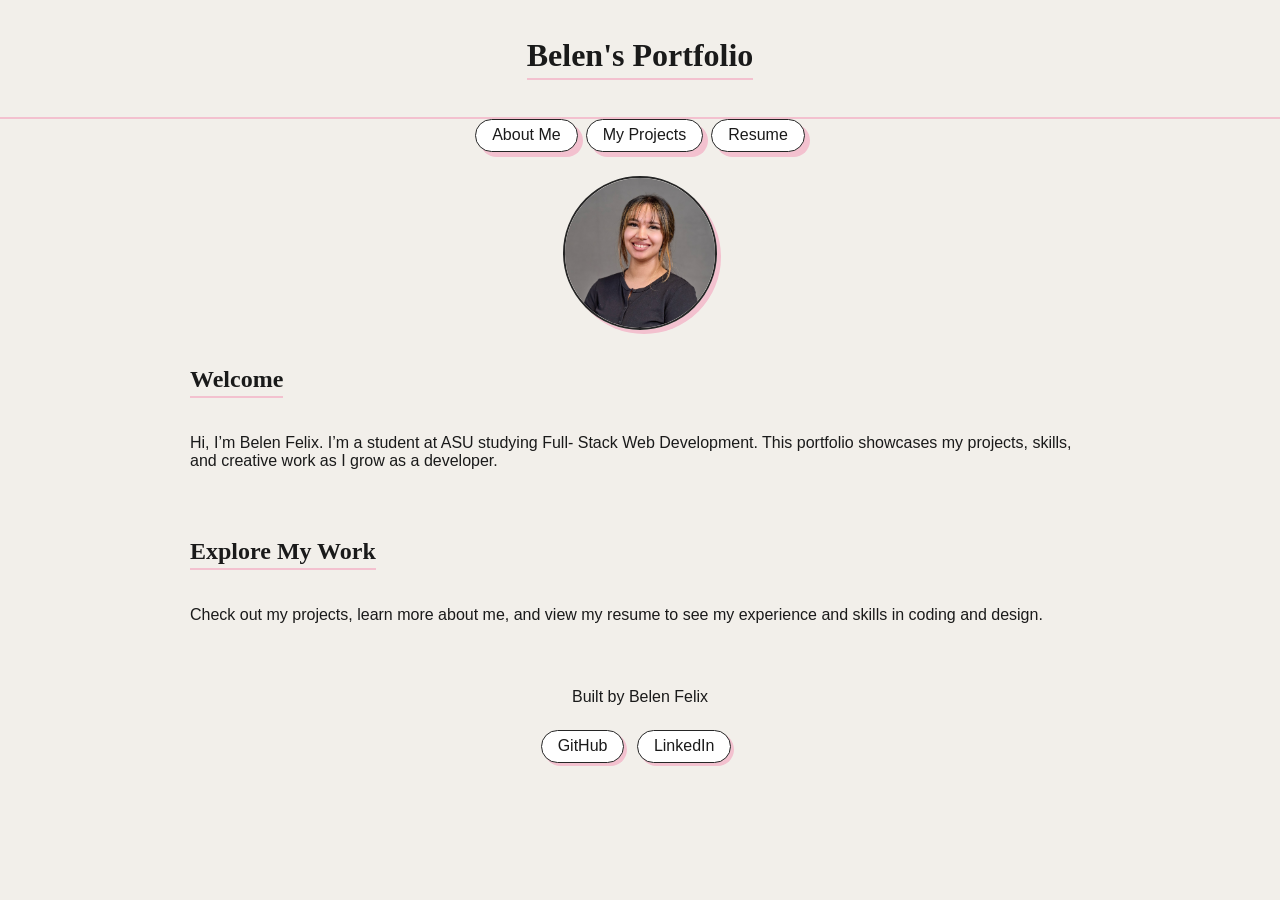
<file: index.html>
<!DOCTYPE html>
<html lang="en">

<head>
    <meta charset="UTF-8">
    <meta name="viewport" content="width=device-width, initial-scale=1.0">
    <title>Belen's Portfolio</title>
    <link rel="stylesheet" href="style.css">
</head>

<body>
    <header>
        <a href="index.html">
            <h1>Belen's Portfolio</h1>
        </a>
    </header>
    <nav>
        <ul>
            <li> <a href="about.html"> About Me</a></li>
            <li> <a href="projects.html"> My Projects</a></li>
            <li> <a href="resume.html"> Resume</a></li>
        </ul>
    </nav>
    <main>
        <section class="intro">
            <img src="Images/headshot.JPG" alt="Photo of Belen Felix" width="320" class="headshot">
            <div>
                <h2> Welcome </h2>
                <p>Hi, I’m Belen Felix. I’m a student at ASU studying Full- Stack Web Development. This portfolio showcases my projects, skills, and creative work as I grow as a developer.</p>

            </div>
        </section>
        <section>
            <h2> Explore My Work</h2>
            <p>Check out my projects, learn more about me, and view my resume to see my experience and skills in coding and design.</p>
        </section>
        <footer>
            <p>Built by Belen Felix</p>
            <p>
                <a href="https://github.com/bfelixol" target="_blank" class="button-link">GitHub</a>
                <a href="https://www.linkedin.com/in/belen-felix-537872260/" target="_blank" class="button-link">LinkedIn</a>
            </p>
        </footer>
</body>

</html>
</file>
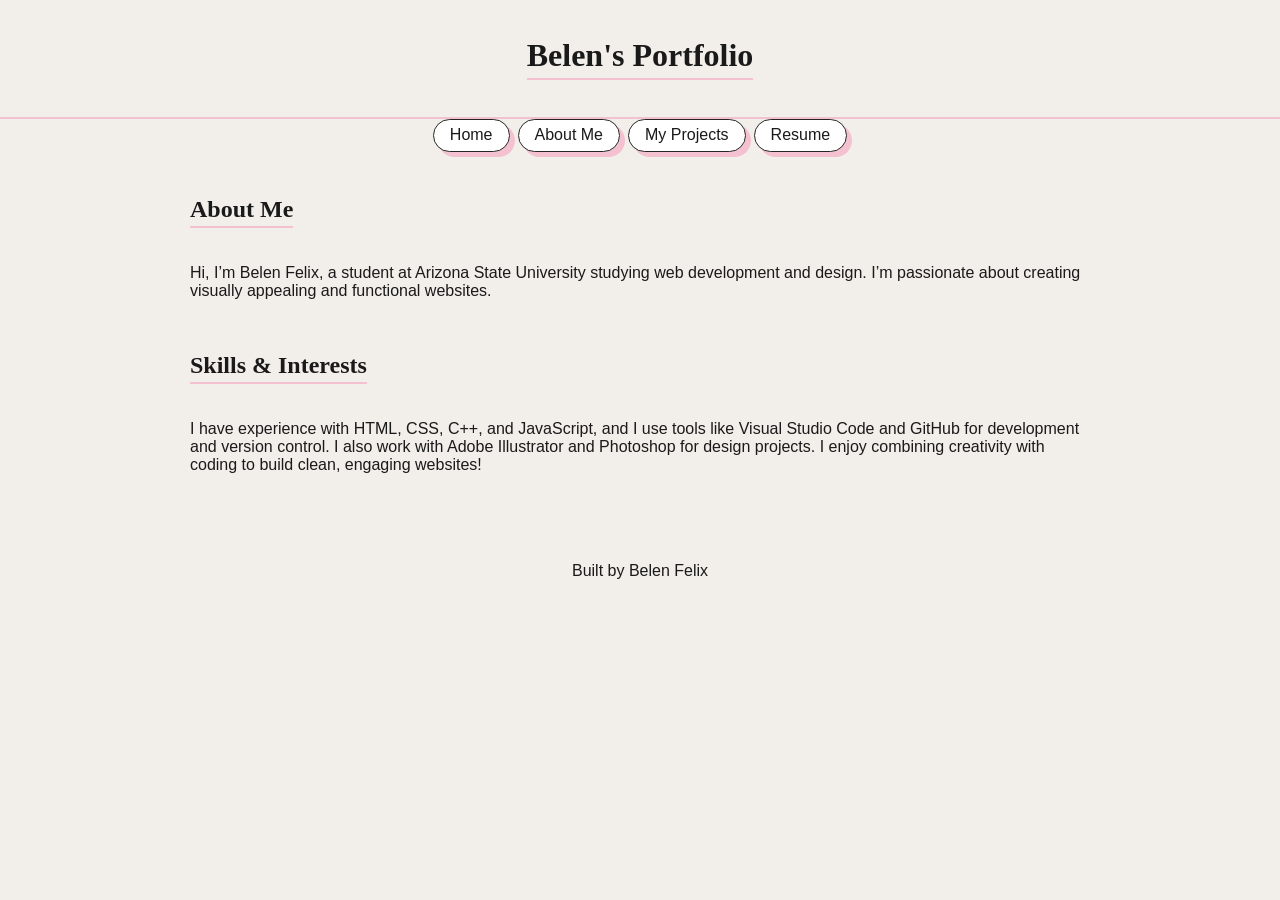
<file: about.html>
<!DOCTYPE html>
<html lang="en">

<head>
    <meta charset="UTF-8">
    <meta name="viewport" content="width=device-width, initial-scale=1.0">
    <title>About Me</title>
    <link rel="stylesheet" href="style.css">
</head>

<body>
    <header>
        <a href="index.html">
            <h1>Belen's Portfolio</h1>
        </a>
    </header>
    <nav>
        <ul>
            <li><a href="index.html"> Home</a></li>
            <li> <a href="about.html"> About Me</a></li>
            <li> <a href="projects.html"> My Projects</a></li>
            <li> <a href="resume.html"> Resume</a></li>
        </ul>
    </nav>
    <main>
        <section>
            <h2>About Me</h2>
            <p>Hi, I’m Belen Felix, a student at Arizona State University studying web development and design. I’m passionate about creating visually appealing and functional websites.</p>
        </section>
        <section>
            <h2> Skills & Interests</h2>
            <p> I have experience with HTML, CSS, C++, and JavaScript, and I use tools like Visual Studio Code and GitHub for development and version control. I also work with Adobe Illustrator and Photoshop for design projects. I enjoy combining creativity
                with coding to build clean, engaging websites!</p>
        </section>
    </main>
    <footer>
        <p>Built by Belen Felix</p>
    </footer>
</body>

</html>
</file>
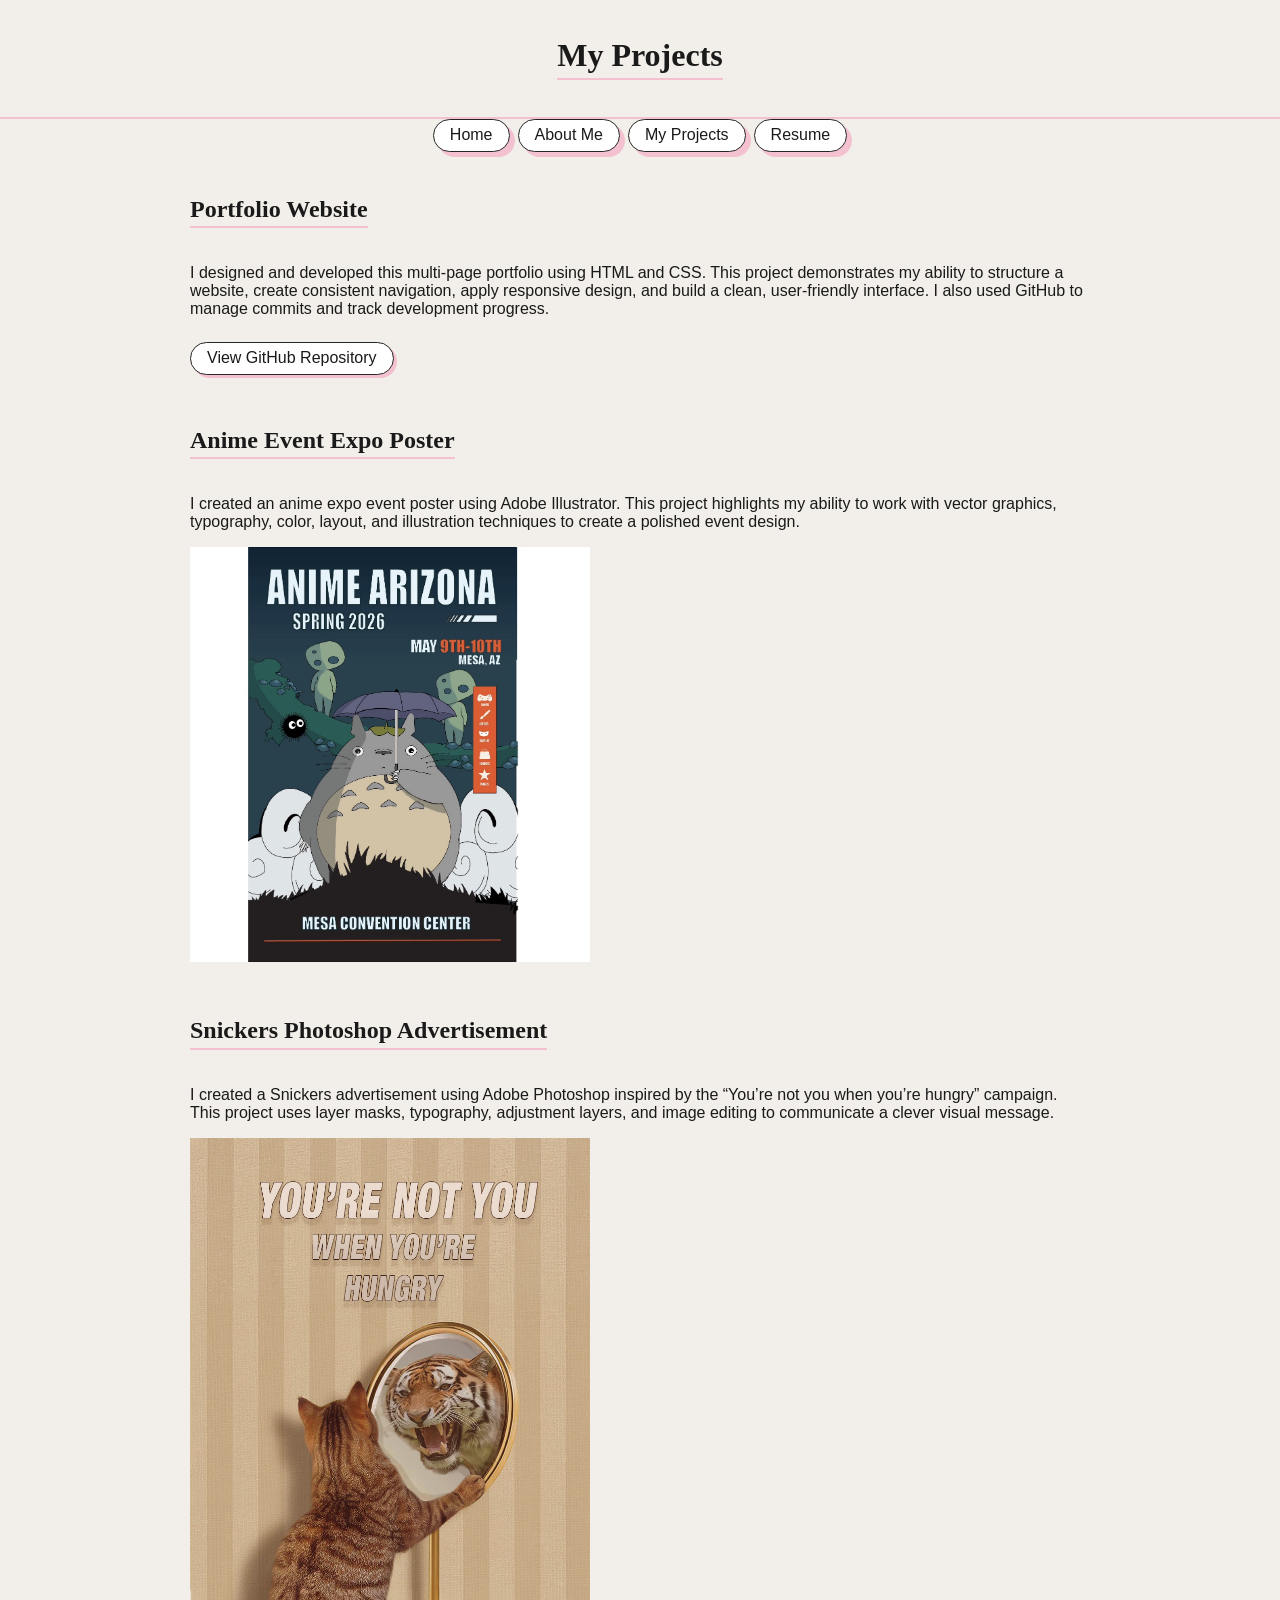
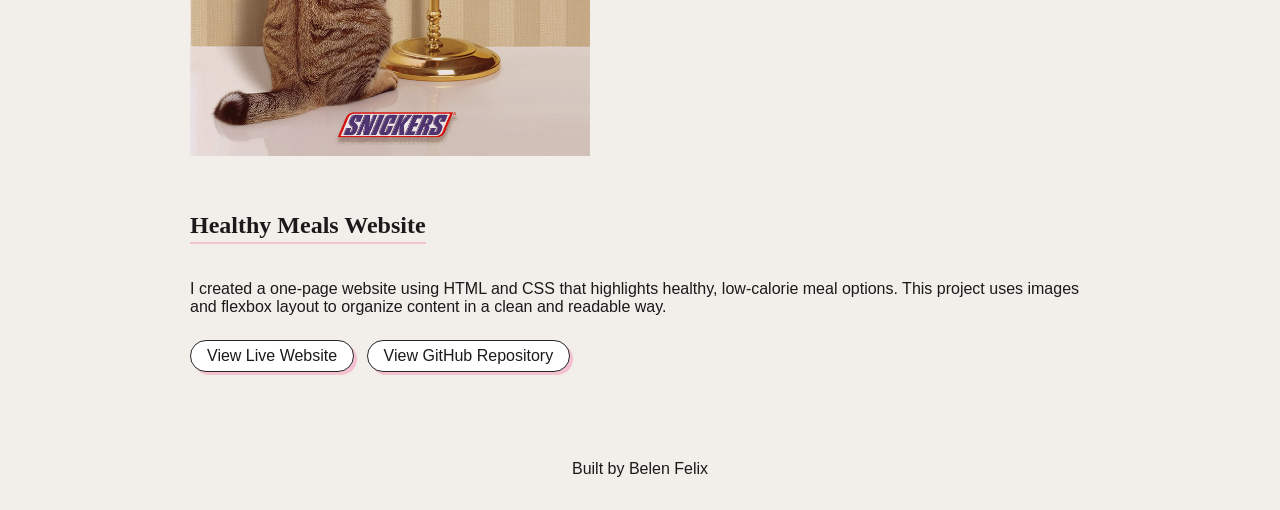
<file: projects.html>
<!DOCTYPE html>
<html lang="en">

<head>
    <meta charset="UTF-8">
    <meta name="viewport" content="width=device-width, initial-scale=1.0">
    <title>Projects</title>
    <link rel="stylesheet" href="style.css">
</head>

<body>
    <header>
        <a href="index.html">
            <h1>My Projects</h1>
        </a>
    </header>
    <nav>
        <ul>
            <li><a href="index.html"> Home</a></li>
            <li> <a href="about.html"> About Me</a></li>
            <li> <a href="projects.html"> My Projects</a></li>
            <li> <a href="resume.html"> Resume</a></li>
        </ul>
    </nav>
    <main>
        <section>
            <h2>Portfolio Website</h2>
            <p>I designed and developed this multi-page portfolio using HTML and CSS. This project demonstrates my ability to structure a website, create consistent navigation, apply responsive design, and build a clean, user-friendly interface. I also used
                GitHub to manage commits and track development progress.</p>

            <p>
                <a href="https://github.com/bfelixol/Felix-Portfolio" target="_blank" class="button-link">View GitHub Repository</a>
            </p>
        </section>
        <section>
            <h2>Anime Event Expo Poster</h2>
            <p>I created an anime expo event poster using Adobe Illustrator. This project highlights my ability to work with vector graphics, typography, color, layout, and illustration techniques to create a polished event design.</p>
            <img src="Images/CP2_Felix.jpeg" alt="Anime Event Expo Poster" width="400">
        </section>
        <section>
            <h2>Snickers Photoshop Advertisement</h2>
            <p>
                I created a Snickers advertisement using Adobe Photoshop inspired by the “You’re not you when you’re hungry” campaign. This project uses layer masks, typography, adjustment layers, and image editing to communicate a clever visual message.
            </p>
            <img src="Images/CP1_Felix.jpg" alt="Snickers Photoshop Advertisement" width="400">
        </section>
        <section>
            <h2>Healthy Meals Website</h2>
            <p>
                I created a one-page website using HTML and CSS that highlights healthy, low-calorie meal options. This project uses images and flexbox layout to organize content in a clean and readable way.
            </p>
            <p>
                <a href="https://bfelixol.github.io/Felix-4-Build/" target="_blank" class="button-link">View Live Website</a>
                <a href="https://github.com/bfelixol/Felix-4-Build" target="_blank" class="button-link">View GitHub Repository</a>
            </p>
        </section>
    </main>
    <footer>
        <p>Built by Belen Felix</p>
    </footer>
</body>

</html>
</file>
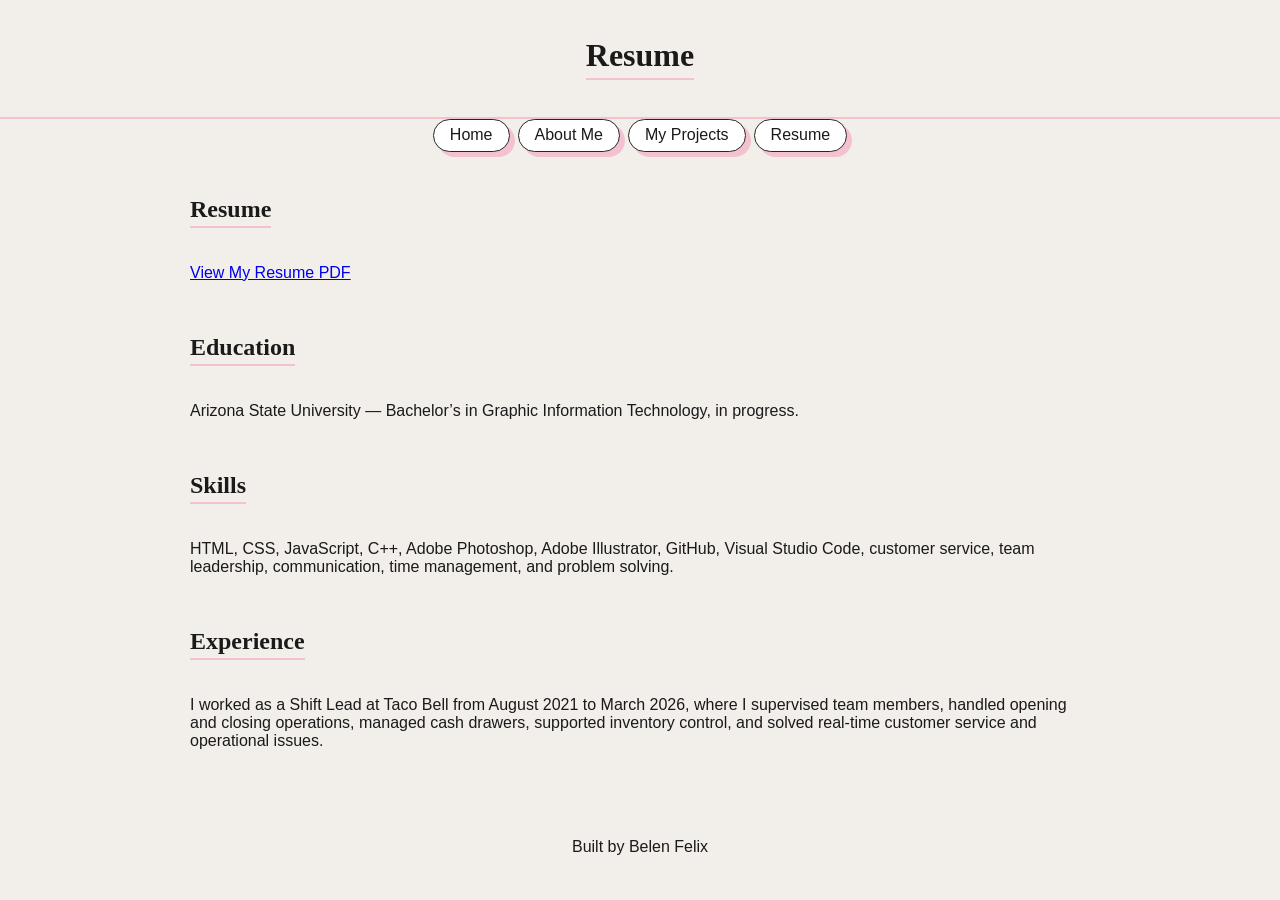
<file: resume.html>
<!DOCTYPE html>
<html lang="en">

<head>
    <meta charset="UTF-8">
    <meta name="viewport" content="width=device-width, initial-scale=1.0">
    <title>Resume</title>
    <link rel="stylesheet" href="style.css">
</head>

<body>
    <header>
        <a href="index.html">
            <h1>Resume</h1>
        </a>
    </header>
    <nav>
        <ul>
            <li><a href="index.html"> Home</a></li>
            <li> <a href="about.html"> About Me</a></li>
            <li> <a href="projects.html"> My Projects</a></li>
            <li> <a href="resume.html"> Resume</a></li>
        </ul>
    </nav>
    <main>
        <section>
            <h2>Resume</h2>
            <p>
                <a href="Images/Resume.pdf" target="_blank">View My Resume PDF</a>
            </p>
        </section>
        <section>
            <h2>Education</h2>
            <p>Arizona State University — Bachelor’s in Graphic Information Technology, in progress.</p>
        </section>
        <section>
            <h2>Skills</h2>
            <p>HTML, CSS, JavaScript, C++, Adobe Photoshop, Adobe Illustrator, GitHub, Visual Studio Code, customer service, team leadership, communication, time management, and problem solving.</p>
        </section>
        <section>
            <h2>Experience</h2>
            <p>I worked as a Shift Lead at Taco Bell from August 2021 to March 2026, where I supervised team members, handled opening and closing operations, managed cash drawers, supported inventory control, and solved real-time customer service and operational
                issues.
            </p>
        </section>
    </main>
    <footer>
        <p>Built by Belen Felix</p>
    </footer>
</body>

</html>
</file>
<file: style.css>
/* CSS by Belen Felix */
    /* Color Palette:
Soft beige (background): #F2EFEA
Deep black (text): #1A1A1A
Soft pink (accent): #F3C1CF
White (cards/buttons): #FFFFFF
Dark gray (borders): #262626

*/
    /* Global (base) MOBILE FIRST Styles */
    
    body {
        background-color: #F2EFEA;
        color: #1A1A1A;
        margin: 0;
        font-family: Arial, Helvetica, sans-serif;
        display: grid;
        grid-template-columns: 1fr;
    }
    /*  HEADER */
    
    header {
        text-align: center;
        padding: 1rem;
        border-bottom: 2px solid #F3C1CF;
    }
    
    header a {
        text-decoration: none;
        color: #1A1A1A;
    }
    /*  NAVIGATION  */
    
    nav ul {
        list-style: none;
        padding: 0;
        margin: 0;
        display: flex;
        flex-direction: column;
        align-items: center;
        gap: 0.5rem;
    }
    
    nav a {
        text-decoration: none;
        color: #1A1A1A;
        padding: 0.4rem 1rem;
        border: 1px solid #262626;
        border-radius: 20px;
        background-color: #FFFFFF;
        box-shadow: 5px 5px 0 #F3C1CF;
        transition: 0.2s;
        display: inline-block;
    }
    
    nav a:hover {
        transform: translate(-2px, -2px);
        box-shadow: 5px 5px 0 #F3C1CF;
    }
    /*  MAIN  */
    
    main {
        padding: 1.5rem;
    }
    
    section {
        margin-bottom: 2rem;
    }
    
    .button-link {
        text-decoration: none;
        color: #1A1A1A;
        padding: 0.4rem 1rem;
        border: 1px solid #262626;
        border-radius: 999px;
        background-color: #FFFFFF;
        box-shadow: 3px 3px 0 #F3C1CF;
        transition: 0.2s;
        display: inline-block;
        margin-right: 0.5rem;
        margin-top: 0.5rem;
    }
    
    .button-link:hover {
        transform: translate(-2px, -2px);
        box-shadow: 5px 5px 0 #F3C1CF;
    }
    /* HEADINGS */
    
    h1,
    h2 {
        font-family: Georgia, "Times New Roman", serif;
        border-bottom: 2px solid #F3C1CF;
        display: inline-block;
        padding-bottom: 0.2rem;
    }
    /* FOOTER */
    
    footer {
        text-align: center;
        padding: 1rem;
    }
    /*  MEDIA QUERY  */
    
    @media (min-width: 768px) {
        nav ul {
            flex-direction: row;
            justify-content: center;
        }
        main {
            max-width: 900px;
            margin: 0 auto;
        }
    }
    
    .intro {
        flex-direction: row;
        align-items: center;
    }
    /* INTRO SECTION */
    
    .intro {
        display: flex;
        flex-direction: column;
        align-items: center;
        gap: 1rem;
    }
    
    .headshot {
        width: 150px;
        height: 150px;
        object-fit: cover;
        border-radius: 50%;
        border: 2px solid #262626;
        box-shadow: 4px 4px 0 #F3C1CF;
    }
</file>
